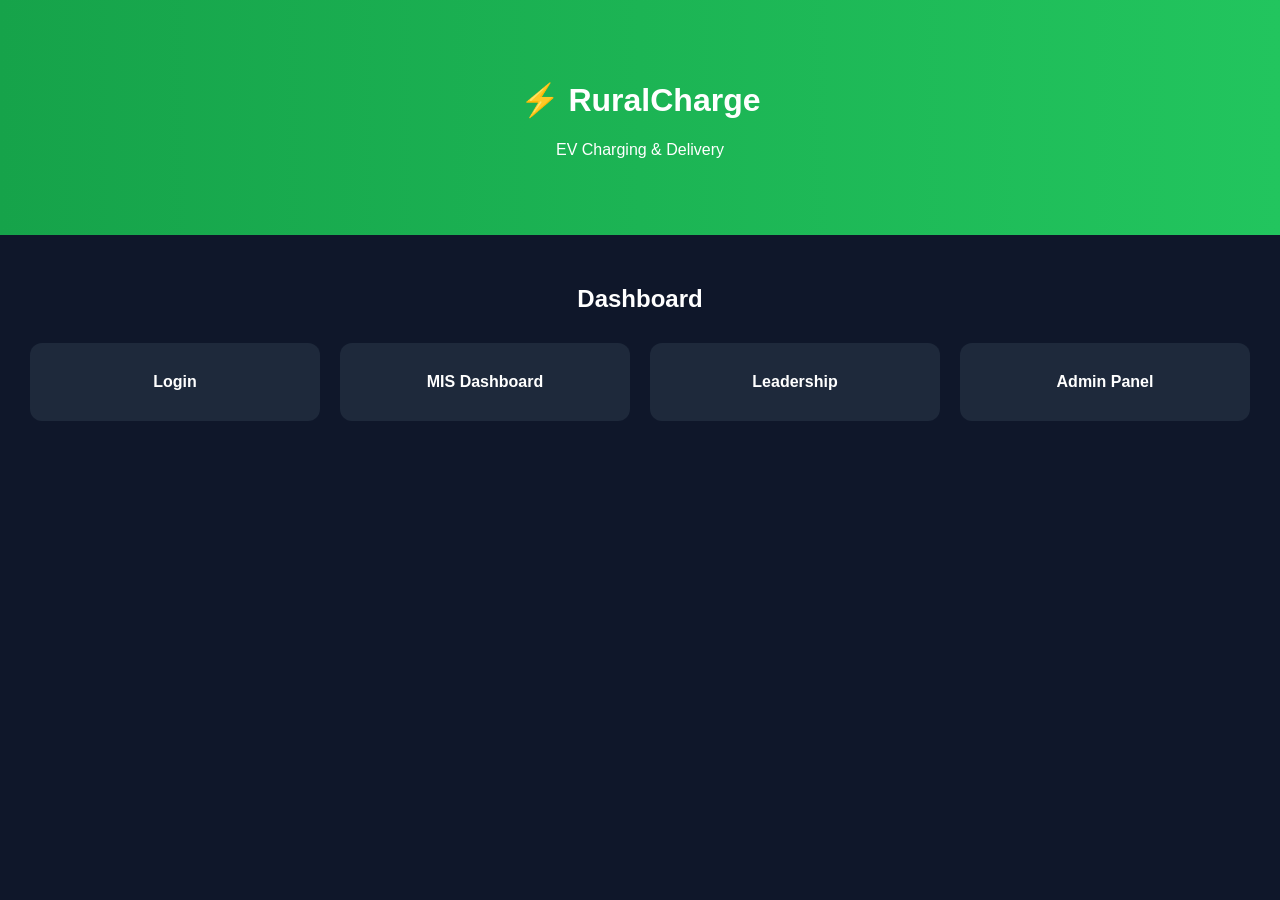
<file: index.html>
<!DOCTYPE html>
<html>
<head>
<title>RuralCharge - EV Charging & Delivery</title>
<meta name="viewport" content="width=device-width, initial-scale=1.0">
<link rel="stylesheet" href="style.css">
</head>
<body>

<div class="splash">
<h1>⚡ RuralCharge</h1>
<p>EV Charging & Delivery</p>
</div>

<div class="container">
<h2>Dashboard</h2>

<div class="cards">
<a href="login.html" class="card">Login</a>
<a href="mis.html" class="card">MIS Dashboard</a>
<a href="leadership.html" class="card">Leadership</a>
<a href="admin.html" class="card">Admin Panel</a>
</div>

</div>

</body>
</html>
</file>
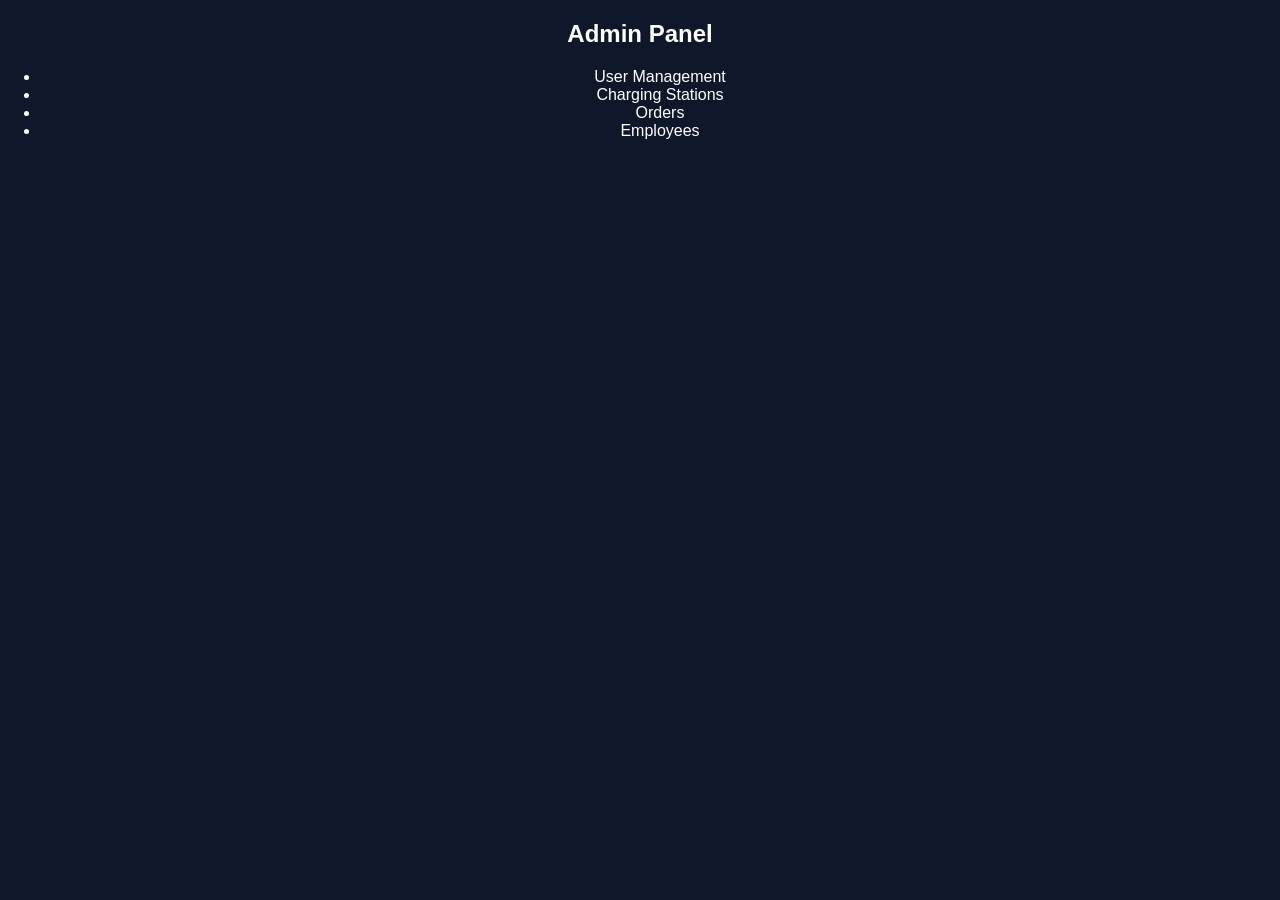
<file: admin.html>
<!DOCTYPE html>
<html>
<head>
<title>Admin Panel</title>
<link rel="stylesheet" href="style.css">
</head>
<body>

<h2>Admin Panel</h2>

<ul>
<li>User Management</li>
<li>Charging Stations</li>
<li>Orders</li>
<li>Employees</li>
</ul>

</body>
</html>
</file>
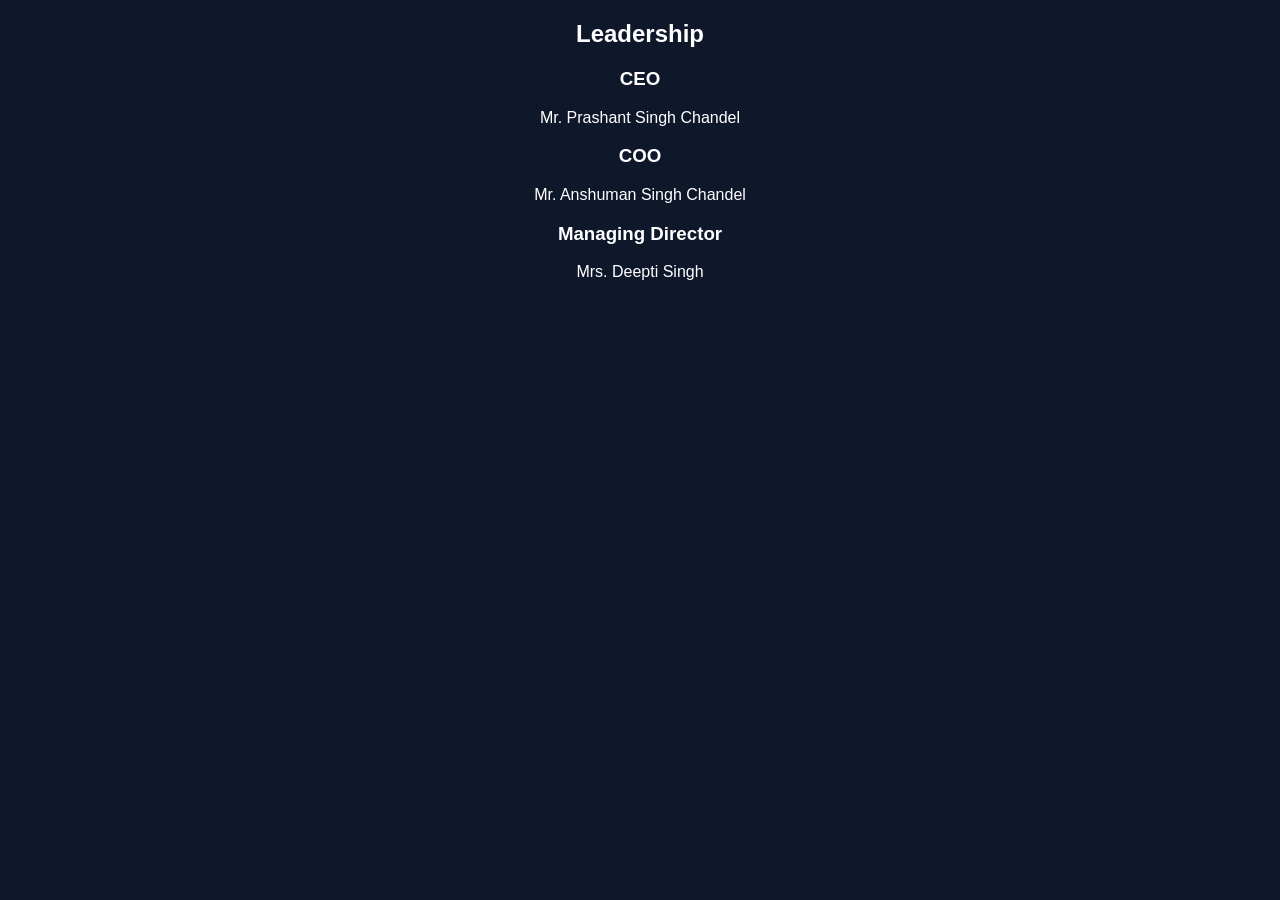
<file: leadership.html>
<!DOCTYPE html>
<html>
<head>
<title>Leadership - RuralCharge</title>
<link rel="stylesheet" href="style.css">
</head>
<body>

<h2>Leadership</h2>

<h3>CEO</h3>
<p>Mr. Prashant Singh Chandel</p>

<h3>COO</h3>
<p>Mr. Anshuman Singh Chandel</p>

<h3>Managing Director</h3>
<p>Mrs. Deepti Singh</p>

</body>
</html>
</file>
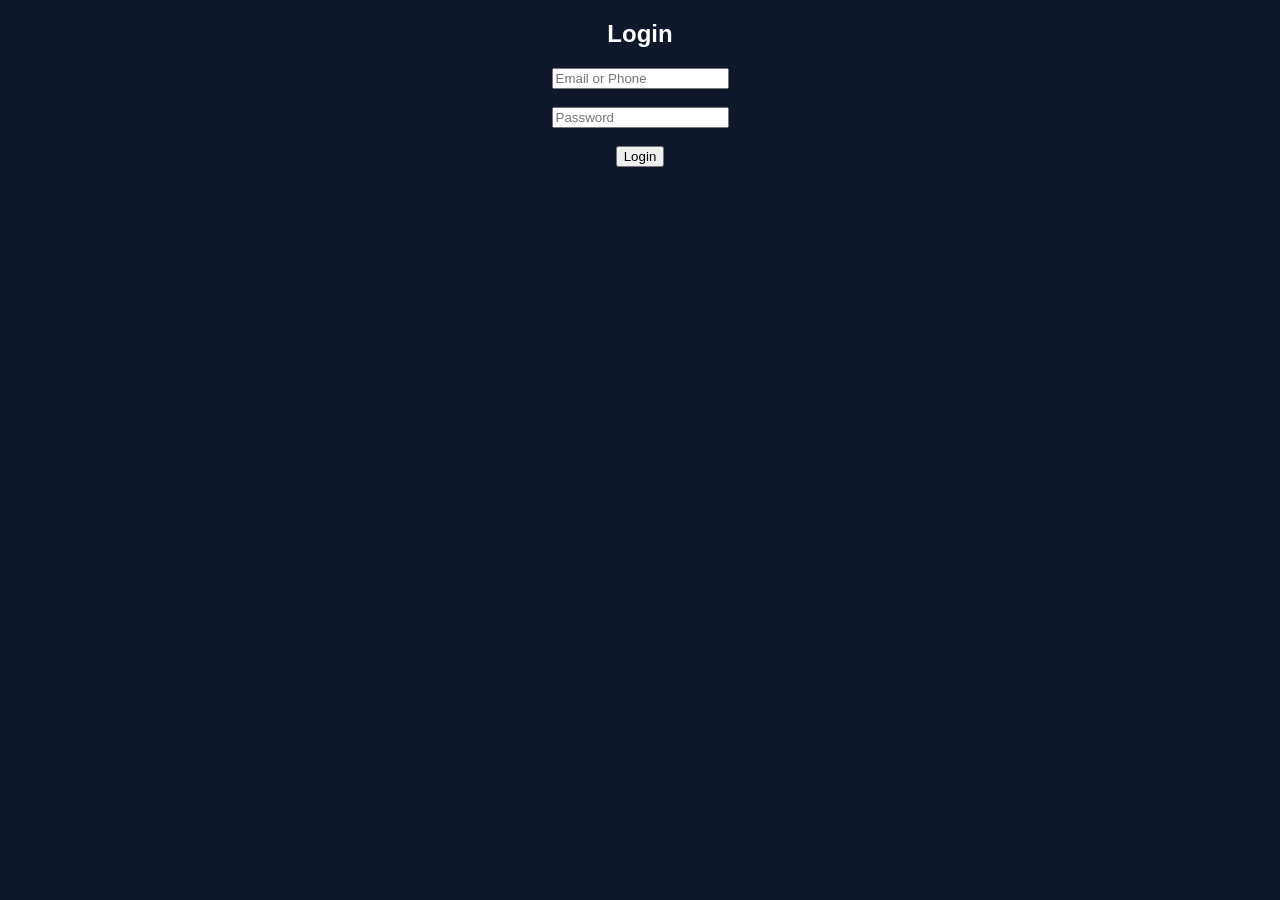
<file: login.html>
<!DOCTYPE html>
<html>
<head>
<title>Login - RuralCharge</title>
<link rel="stylesheet" href="style.css">
</head>
<body>

<h2>Login</h2>

<form>
<input placeholder="Email or Phone"><br><br>
<input type="password" placeholder="Password"><br><br>
<button>Login</button>
</form>

</body>
</html>
</file>
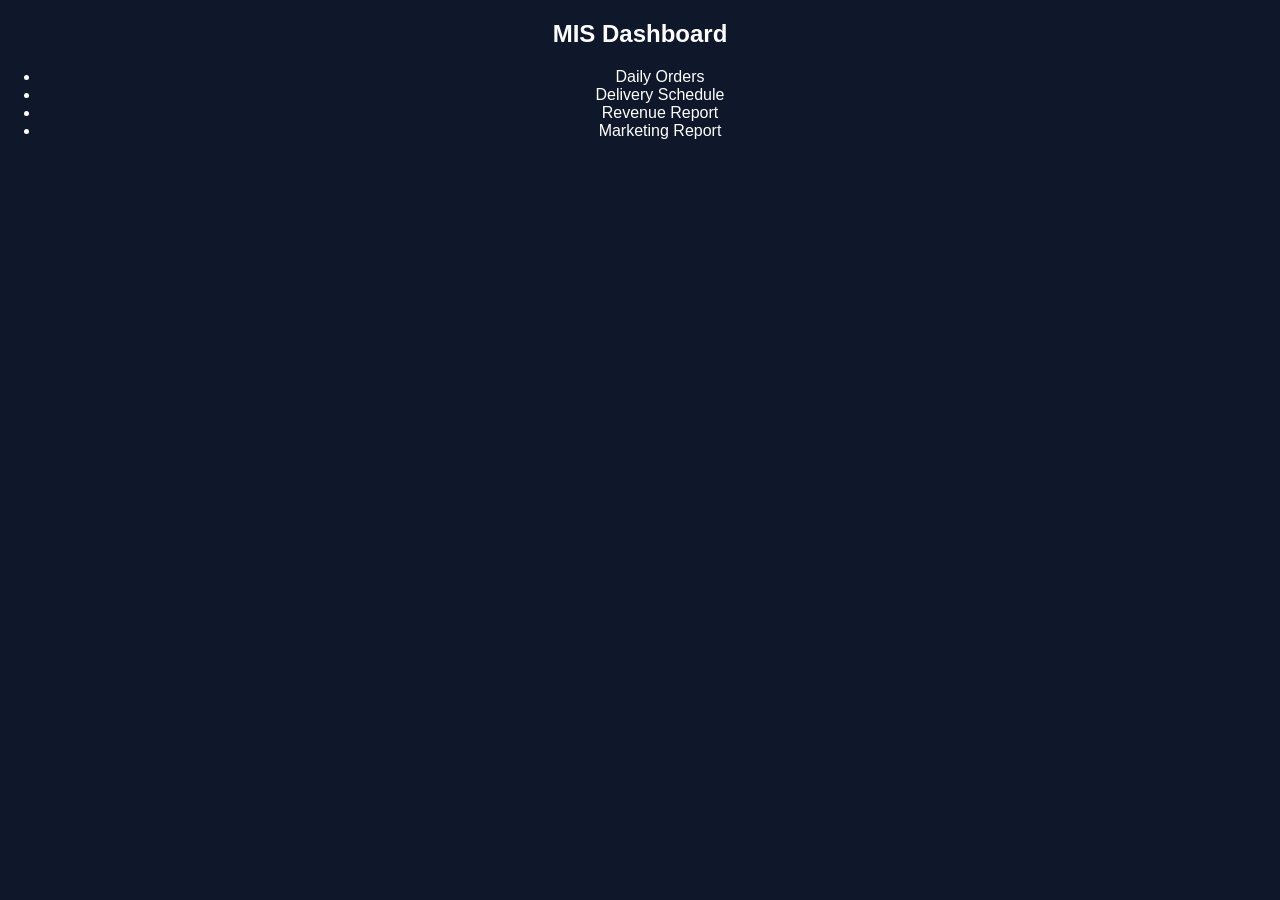
<file: mis.html>
<!DOCTYPE html>
<html>
<head>
<title>MIS Dashboard</title>
<link rel="stylesheet" href="style.css">
</head>
<body>

<h2>MIS Dashboard</h2>

<ul>
<li>Daily Orders</li>
<li>Delivery Schedule</li>
<li>Revenue Report</li>
<li>Marketing Report</li>
</ul>

</body>
</html>
</file>
<file: style.css>
body{
font-family: Arial;
margin:0;
background:#0f172a;
color:white;
text-align:center;
}

.splash{
padding:60px;
background:linear-gradient(90deg,#16a34a,#22c55e);
}

.container{
padding:30px;
}

.cards{
display:grid;
grid-template-columns:repeat(auto-fit,minmax(150px,1fr));
gap:20px;
margin-top:30px;
}

.card{
background:#1e293b;
padding:30px;
border-radius:12px;
text-decoration:none;
color:white;
font-weight:bold;
}
</file>
